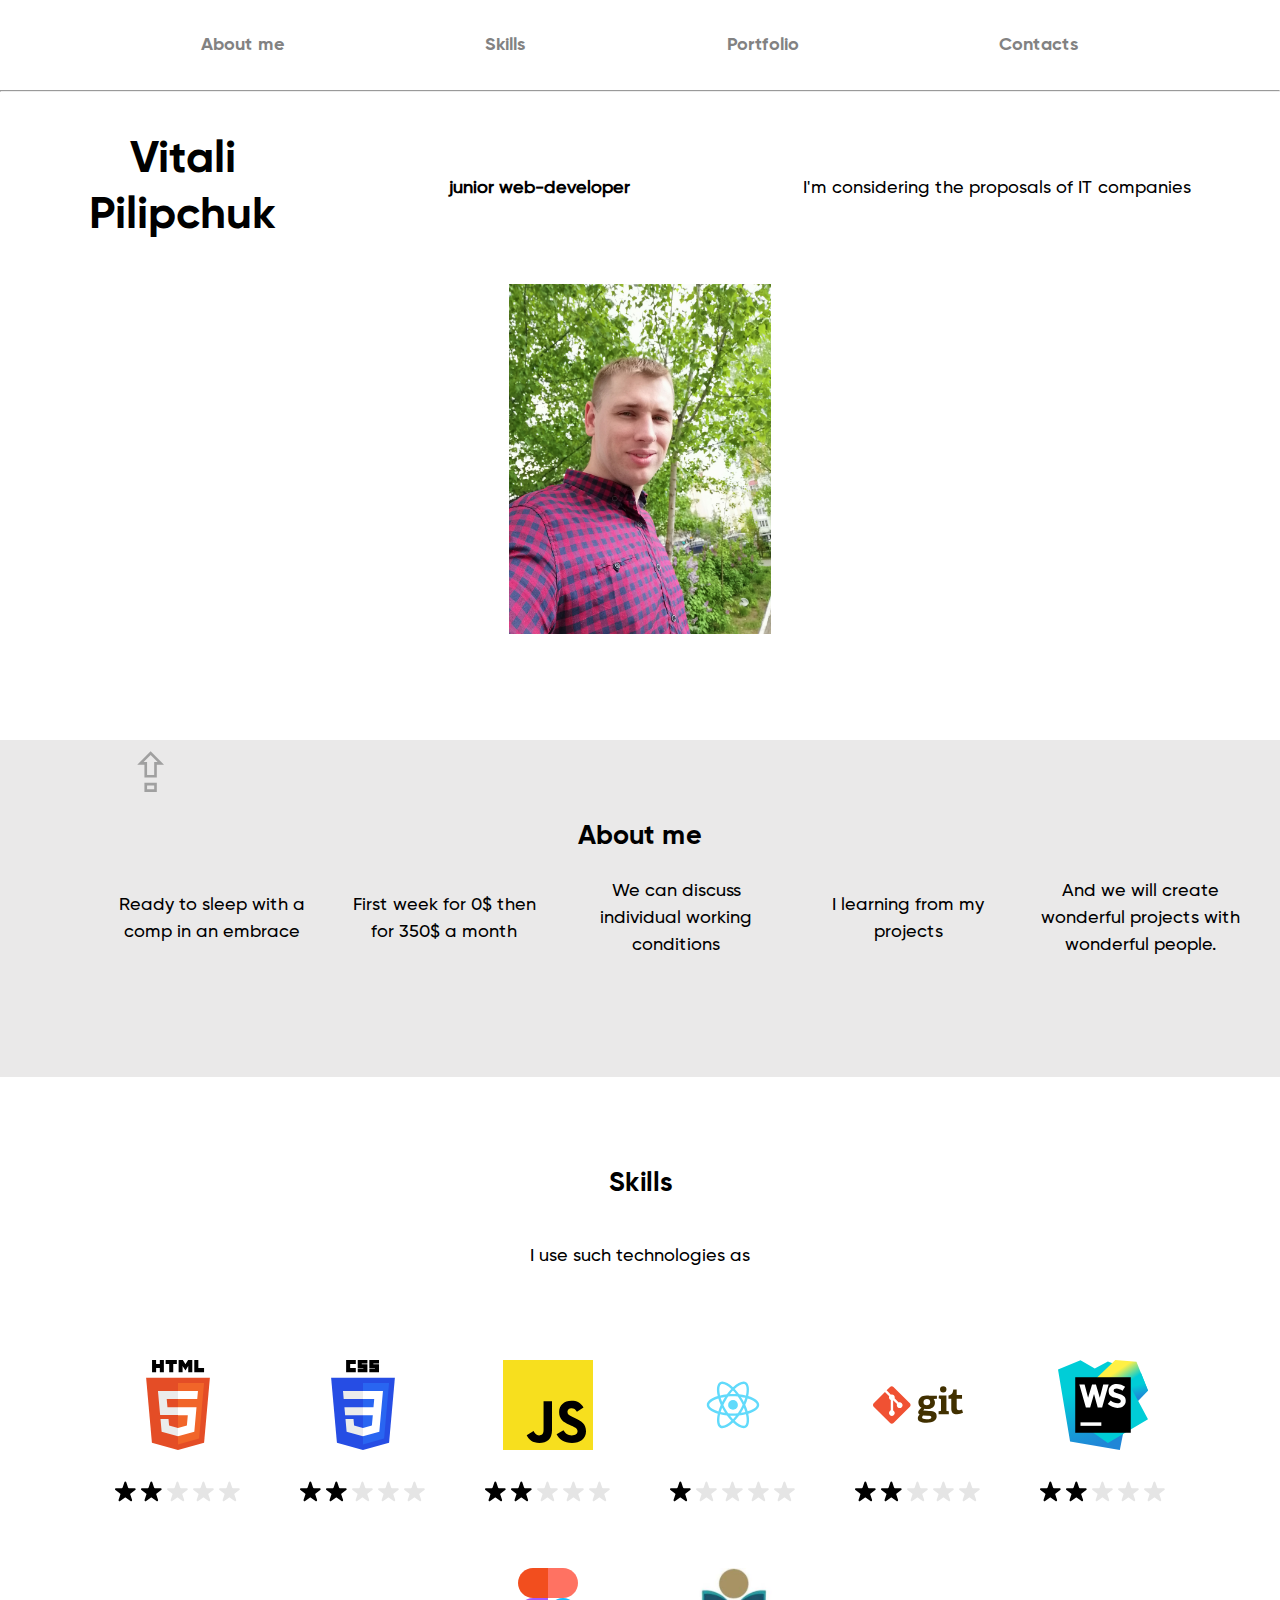
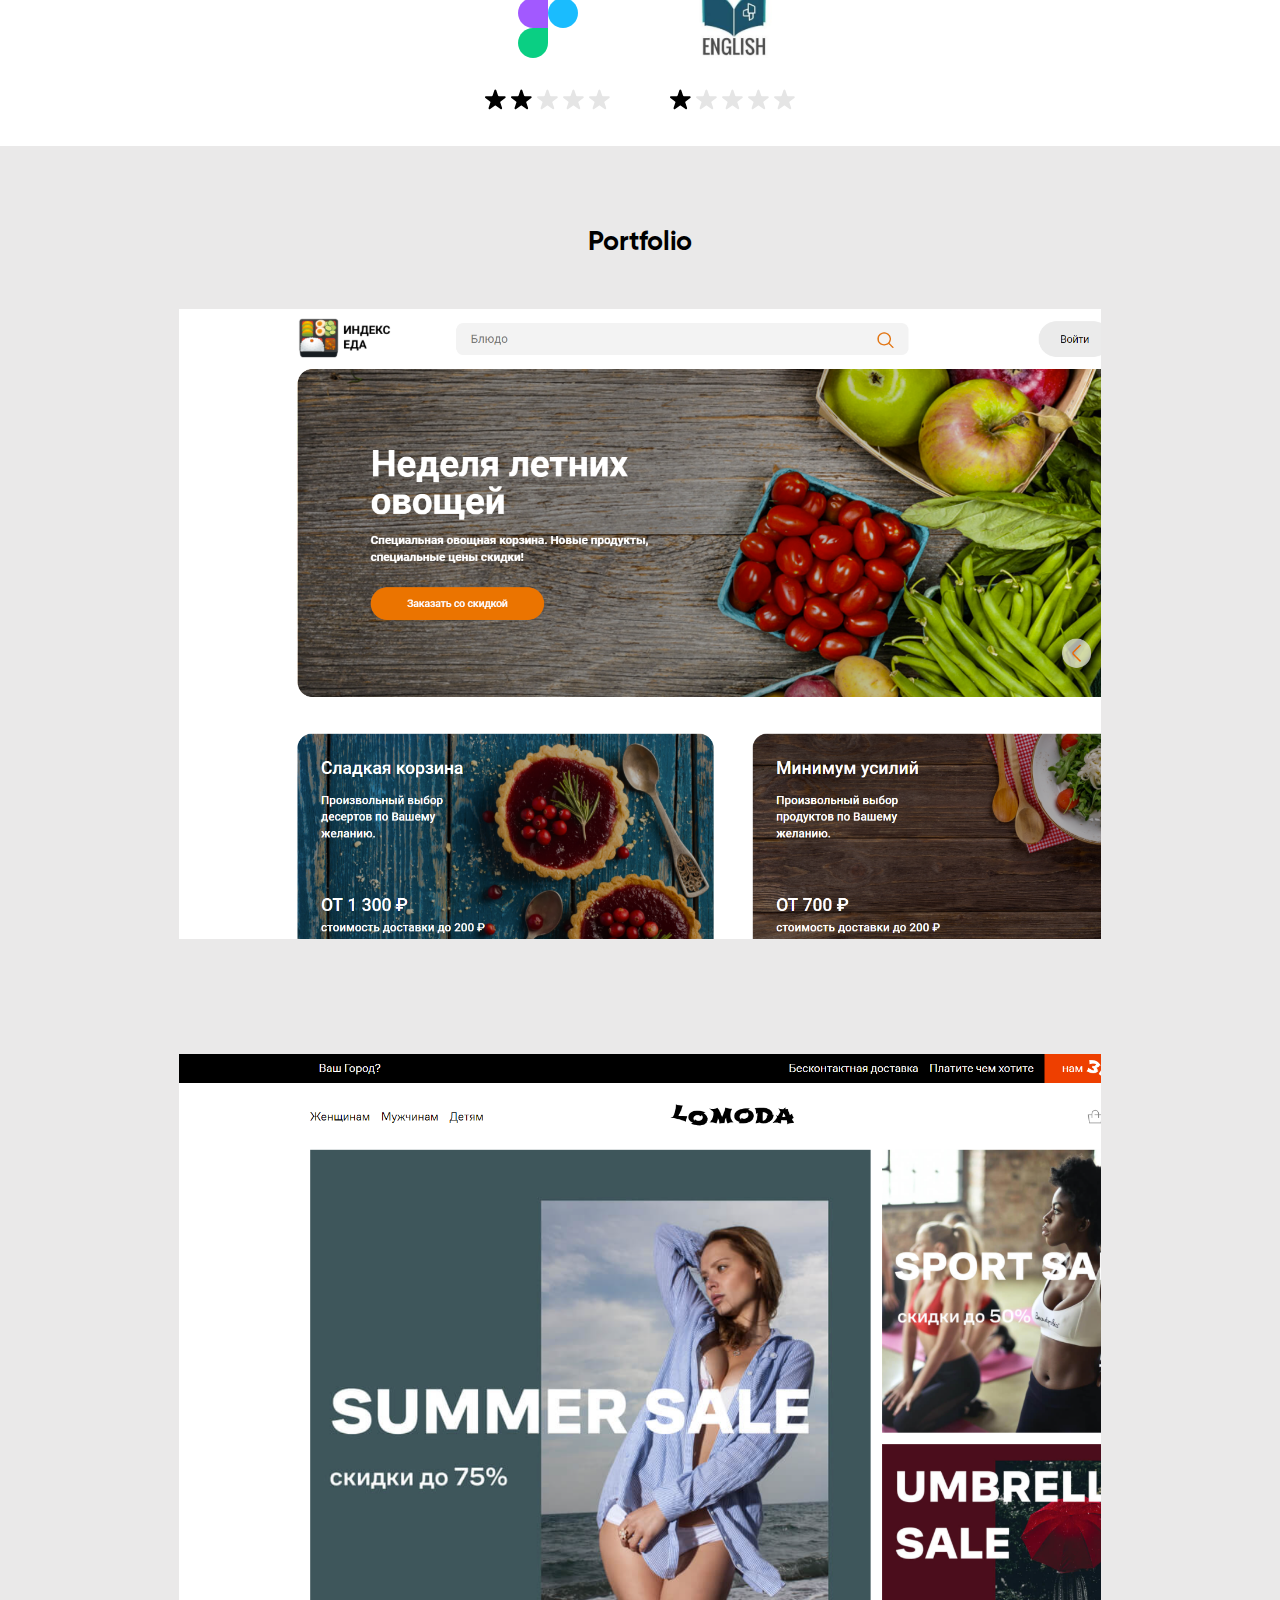
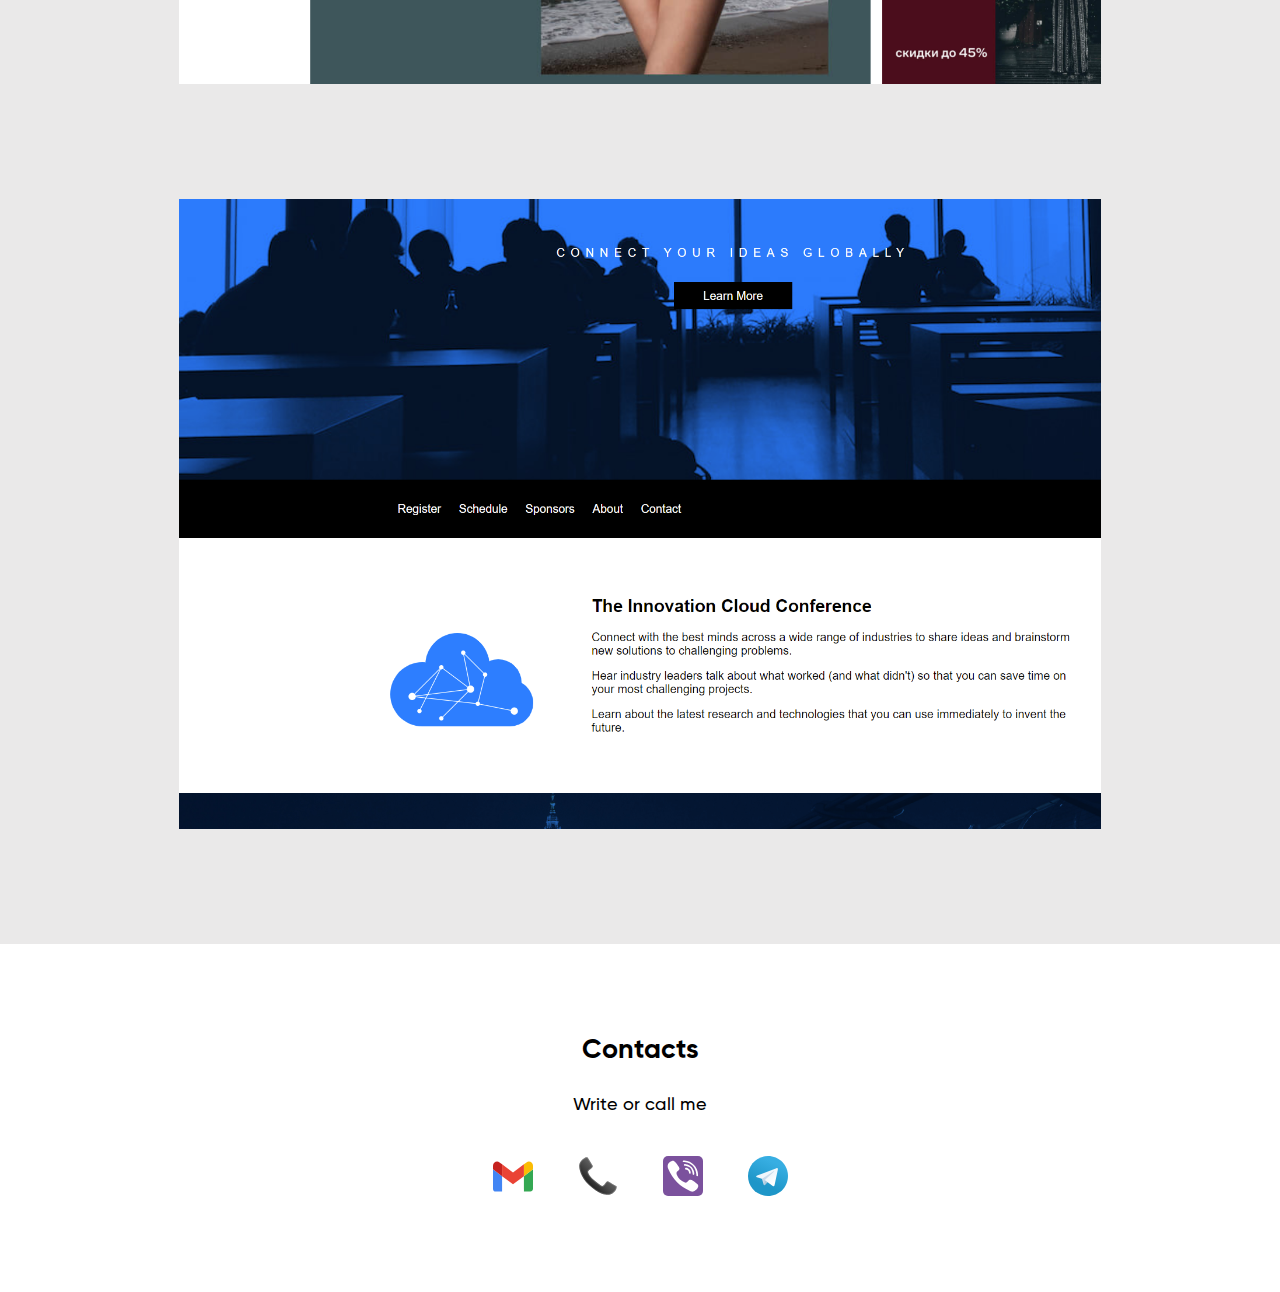
<file: index.html>
<!doctype html>
<html lang="en">
<head>
    <meta charset="UTF-8">
    <meta name="viewport"
          content="width=device-width, user-scalable=yes, initial-scale=1, maximum-scale=1, minimum-scale=1">
    <meta http-equiv="X-UA-Compatible" content="ie=edge">
    <link rel="icon" href="img/myLogoPage.svg">
    <link rel="stylesheet" href="font/stylesheet.css">
    <link rel="stylesheet" href="css/styles.css">
    <link rel="stylesheet" href="css/mobil.css">
    <link rel="stylesheet" href="css/desktop.css">
    <link rel="stylesheet" href="css/burgerMenu.css">
    <title>Vit-Pil</title>
</head>
<body>


<header class="container" id="home">
    <nav class="burger-menu">
        <input id="menu-toggle" type="checkbox"/>
        <label class="menu-btn" for="menu-toggle">
            <span></span>
        </label>

        <ul class="menu-box">
            <li><a class="menu-item" href="#about">About me</a></li>
            <li><a class="menu-item" href="#skills">Skills</a></li>
            <li><a class="menu-item" href="#portfolio">Portfolio</a></li>
            <li><a class="menu-item" href="#contact">Contacts</a></li>
        </ul>
    </nav>

    <hr>

    <div>
        <h1 class="my-name">Vitali Pilipchuk</h1>
        <h6>junior web-developer</h6>
        <div class="about">
            <p>I'm considering the proposals of IT companies</p>
        </div>
    </div>


    <figure class="my-ava">
        <img src="img/MyPhoto.jpg" alt="img" class="my-ava-img">
    </figure>

</header>


<main class="container" id="about">

    <section class="colour">
        <h2 class="h2">About me</h2>
        <div class="about-me">
            <p>Ready to sleep with a comp in an embrace</p>
            <p>First week for 0$ then for 350$ a month</p>
            <p>We can discuss individual working conditions</p>
            <p>I learning from my projects</p>
            <p>And we will create wonderful projects with wonderful people.</p>
        </div>

    </section>

    <section class="mySkill" id="skills">

        <h2 class="style">Skills</h2>
        <p>I use such technologies as</p>

        <div>

            <figure class="skills">
                <img src="img/html5.svg" alt="img" class="img-skills">
                <figcaption>
                    <img src="img/star.svg" alt="img">
                    <img src="img/star.svg" alt="img">
                    <img src="img/star1.svg" alt="img">
                    <img src="img/star1.svg" alt="img">
                    <img src="img/star1.svg" alt="img">
                </figcaption>
            </figure>

            <figure class="skills">
                <img src="img/css3.svg" alt="img" class="img-skills">
                <figcaption>
                    <img src="img/star.svg" alt="img">
                    <img src="img/star.svg" alt="img">
                    <img src="img/star1.svg" alt="img">
                    <img src="img/star1.svg" alt="img">
                    <img src="img/star1.svg" alt="img">
                </figcaption>
            </figure>

            <figure class="skills">
                <img src="img/javaScript.svg" alt="img" class="img-skills">
                <figcaption>
                    <img src="img/star.svg" alt="img">
                    <img src="img/star.svg" alt="img">
                    <img src="img/star1.svg" alt="img">
                    <img src="img/star1.svg" alt="img">
                    <img src="img/star1.svg" alt="img">
                </figcaption>
            </figure>

            <figure class="skills">
                <img src="img/react.svg" alt="img" class="img-skills">
                <figcaption>
                    <img src="img/star.svg" alt="img">
                    <img src="img/star1.svg" alt="img">
                    <img src="img/star1.svg" alt="img">
                    <img src="img/star1.svg" alt="img">
                    <img src="img/star1.svg" alt="img">
                </figcaption>
            </figure>

            <figure class="skills">
                <img src="img/git-logo.svg" alt="img" class="img-skills">
                <figcaption>
                    <img src="img/star.svg" alt="img">
                    <img src="img/star.svg" alt="img">
                    <img src="img/star1.svg" alt="img">
                    <img src="img/star1.svg" alt="img">
                    <img src="img/star1.svg" alt="img">
                </figcaption>
            </figure>

            <figure class="skills">
                <img src="img/webStorm_Icon.svg" alt="img" class="img-skills">
                <figcaption>
                    <img src="img/star.svg" alt="img">
                    <img src="img/star.svg" alt="img">
                    <img src="img/star1.svg" alt="img">
                    <img src="img/star1.svg" alt="img">
                    <img src="img/star1.svg" alt="img">
                </figcaption>
            </figure>

            <figure class="skills">
                <img src="img/figma.svg" alt="img" class="img-skills">
                <figcaption>
                    <img src="img/star.svg" alt="img">
                    <img src="img/star.svg" alt="img">
                    <img src="img/star1.svg" alt="img">
                    <img src="img/star1.svg" alt="img">
                    <img src="img/star1.svg" alt="img">
                </figcaption>
            </figure>

            <figure class="skills">
                <img src="img/english.svg" alt="img" class="img-skills">
                <figcaption>
                    <img src="img/star.svg" alt="img">
                    <img src="img/star1.svg" alt="img">
                    <img src="img/star1.svg" alt="img">
                    <img src="img/star1.svg" alt="img">
                    <img src="img/star1.svg" alt="img">
                </figcaption>
            </figure>


        </div>
    </section>


    <section class="colour" id="portfolio">
        <h2 class="h2">Portfolio</h2>

        <div class="all-portfolio">
            <a href="https://vitpi.github.io/FoodDelivery/" target="_blank" class="portfolio one"></a>
        </div>

        <div class="all-portfolio">
            <a href="https://vitpi.github.io/Lomoda/" target="_blank" class="portfolio two"></a>
        </div>

        <div class="all-portfolio">
            <a href="https://vitpi.github.io/Innovation/" target="_blank" class="portfolio three"></a>
        </div>

    </section>


</main>

<footer class="container" id="contact">
    <section class="contracts">
        <h2>Contacts</h2>
        <div class="phrases">
            <p>Write or call me</p>
        </div>

        <a href="mailto:pilip4yk.vitaliy@gmail.com" class="mail block"></a>

        <a href="tel:+375(29)2341201" class="tel block"></a>

        <a href="viber://chat?number=%2B375292341201" class="viber block"></a>

        <a href="tg://resolve?domain=vitaliPilipchuk" class="telegram block"></a>
    </section>


    <div class="indicator">
        <a href="#home">&#8682;</a>
    </div>


</footer>


<script src="javaScript/index.js"></script>


</body>
</html>
</file>
<file: font/stylesheet.css>
@font-face {
    font-family: 'Gilroy';
    src: url('Gilroy-Regular.eot');
    src: local('Gilroy Regular'), local('Gilroy-Regular'),
        url('Gilroy-Regular.eot?#iefix') format('embedded-opentype'),
        url('Gilroy-Regular.woff2') format('woff2'),
        url('Gilroy-Regular.woff') format('woff'),
        url('Gilroy-Regular.ttf') format('truetype');
    font-weight: normal;
    font-style: normal;
}

@font-face {
    font-family: 'Gilroy';
    src: url('Gilroy-ExtraboldItalic.eot');
    src: local('Gilroy Extrabold Italic'), local('Gilroy-ExtraboldItalic'),
        url('Gilroy-ExtraboldItalic.eot?#iefix') format('embedded-opentype'),
        url('Gilroy-ExtraboldItalic.woff2') format('woff2'),
        url('Gilroy-ExtraboldItalic.woff') format('woff'),
        url('Gilroy-ExtraboldItalic.ttf') format('truetype');
    font-weight: 800;
    font-style: italic;
}

/*+++++++++++++++++++++++++++++++++++++++++++++*/

@font-face {
    font-family: 'Gilroy-Bold';
    src: url('Gilroy-Bold.eot');
    src: local('Gilroy Bold'), local('Gilroy-Bold'),
        url('Gilroy-Bold.eot?#iefix') format('embedded-opentype'),
        url('Gilroy-Bold.woff2') format('woff2'),
        url('Gilroy-Bold.woff') format('woff'),
        url('Gilroy-Bold.ttf') format('truetype');
    font-weight: bold;
    font-style: normal;
}

/*+++++++++++++++++++++++++++++++++++++++++++++++++*/

@font-face {
    font-family: 'Gilroy';
    src: url('Gilroy-Black.eot');
    src: local('Gilroy Black'), local('Gilroy-Black'),
        url('Gilroy-Black.eot?#iefix') format('embedded-opentype'),
        url('Gilroy-Black.woff2') format('woff2'),
        url('Gilroy-Black.woff') format('woff'),
        url('Gilroy-Black.ttf') format('truetype');
    font-weight: 900;
    font-style: normal;
}

@font-face {
    font-family: 'Gilroy';
    src: url('Gilroy-Light.eot');
    src: local('Gilroy Light'), local('Gilroy-Light'),
        url('Gilroy-Light.eot?#iefix') format('embedded-opentype'),
        url('Gilroy-Light.woff2') format('woff2'),
        url('Gilroy-Light.woff') format('woff'),
        url('Gilroy-Light.ttf') format('truetype');
    font-weight: 300;
    font-style: normal;
}

@font-face {
    font-family: 'Gilroy';
    src: url('Gilroy-Semibold.eot');
    src: local('Gilroy Semibold'), local('Gilroy-Semibold'),
        url('Gilroy-Semibold.eot?#iefix') format('embedded-opentype'),
        url('Gilroy-Semibold.woff2') format('woff2'),
        url('Gilroy-Semibold.woff') format('woff'),
        url('Gilroy-Semibold.ttf') format('truetype');
    font-weight: 600;
    font-style: normal;
}

@font-face {
    font-family: 'Gilroy-Medium';
    src: url('Gilroy-Medium.eot');
    src: local('Gilroy Medium'), local('Gilroy-Medium'),
        url('Gilroy-Medium.eot?#iefix') format('embedded-opentype'),
        url('Gilroy-Medium.woff2') format('woff2'),
        url('Gilroy-Medium.woff') format('woff'),
        url('Gilroy-Medium.ttf') format('truetype');
    font-weight: 500;
    font-style: normal;
}

@font-face {
    font-family: 'Gilroy';
    src: url('Gilroy-MediumItalic.eot');
    src: local('Gilroy Medium Italic'), local('Gilroy-MediumItalic'),
        url('Gilroy-MediumItalic.eot?#iefix') format('embedded-opentype'),
        url('Gilroy-MediumItalic.woff2') format('woff2'),
        url('Gilroy-MediumItalic.woff') format('woff'),
        url('Gilroy-MediumItalic.ttf') format('truetype');
    font-weight: 500;
    font-style: italic;
}

@font-face {
    font-family: 'Gilroy';
    src: url('Gilroy-BlackItalic.eot');
    src: local('Gilroy Black Italic'), local('Gilroy-BlackItalic'),
        url('Gilroy-BlackItalic.eot?#iefix') format('embedded-opentype'),
        url('Gilroy-BlackItalic.woff2') format('woff2'),
        url('Gilroy-BlackItalic.woff') format('woff'),
        url('Gilroy-BlackItalic.ttf') format('truetype');
    font-weight: 900;
    font-style: italic;
}

@font-face {
    font-family: 'Gilroy';
    src: url('Gilroy-UltraLight.eot');
    src: local('Gilroy UltraLight'), local('Gilroy-UltraLight'),
        url('Gilroy-UltraLight.eot?#iefix') format('embedded-opentype'),
        url('Gilroy-UltraLight.woff2') format('woff2'),
        url('Gilroy-UltraLight.woff') format('woff'),
        url('Gilroy-UltraLight.ttf') format('truetype');
    font-weight: 200;
    font-style: normal;
}

@font-face {
    font-family: 'Gilroy';
    src: url('Gilroy-RegularItalic.eot');
    src: local('Gilroy Regular Italic'), local('Gilroy-RegularItalic'),
        url('Gilroy-RegularItalic.eot?#iefix') format('embedded-opentype'),
        url('Gilroy-RegularItalic.woff2') format('woff2'),
        url('Gilroy-RegularItalic.woff') format('woff'),
        url('Gilroy-RegularItalic.ttf') format('truetype');
    font-weight: normal;
    font-style: italic;
}

@font-face {
    font-family: 'Gilroy';
    src: url('Gilroy-SemiboldItalic.eot');
    src: local('Gilroy Semibold Italic'), local('Gilroy-SemiboldItalic'),
        url('Gilroy-SemiboldItalic.eot?#iefix') format('embedded-opentype'),
        url('Gilroy-SemiboldItalic.woff2') format('woff2'),
        url('Gilroy-SemiboldItalic.woff') format('woff'),
        url('Gilroy-SemiboldItalic.ttf') format('truetype');
    font-weight: 600;
    font-style: italic;
}

@font-face {
    font-family: 'Gilroy';
    src: url('Gilroy-HeavyItalic.eot');
    src: local('Gilroy Heavy Italic'), local('Gilroy-HeavyItalic'),
        url('Gilroy-HeavyItalic.eot?#iefix') format('embedded-opentype'),
        url('Gilroy-HeavyItalic.woff2') format('woff2'),
        url('Gilroy-HeavyItalic.woff') format('woff'),
        url('Gilroy-HeavyItalic.ttf') format('truetype');
    font-weight: 900;
    font-style: italic;
}

@font-face {
    font-family: 'Gilroy';
    src: url('Gilroy-Extrabold.eot');
    src: local('Gilroy Extrabold'), local('Gilroy-Extrabold'),
        url('Gilroy-Extrabold.eot?#iefix') format('embedded-opentype'),
        url('Gilroy-Extrabold.woff2') format('woff2'),
        url('Gilroy-Extrabold.woff') format('woff'),
        url('Gilroy-Extrabold.ttf') format('truetype');
    font-weight: 800;
    font-style: normal;
}

@font-face {
    font-family: 'Gilroy';
    src: url('Gilroy-BoldItalic.eot');
    src: local('Gilroy Bold Italic'), local('Gilroy-BoldItalic'),
        url('Gilroy-BoldItalic.eot?#iefix') format('embedded-opentype'),
        url('Gilroy-BoldItalic.woff2') format('woff2'),
        url('Gilroy-BoldItalic.woff') format('woff'),
        url('Gilroy-BoldItalic.ttf') format('truetype');
    font-weight: bold;
    font-style: italic;
}

@font-face {
    font-family: 'Gilroy';
    src: url('Gilroy-UltraLightItalic.eot');
    src: local('Gilroy UltraLight Italic'), local('Gilroy-UltraLightItalic'),
        url('Gilroy-UltraLightItalic.eot?#iefix') format('embedded-opentype'),
        url('Gilroy-UltraLightItalic.woff2') format('woff2'),
        url('Gilroy-UltraLightItalic.woff') format('woff'),
        url('Gilroy-UltraLightItalic.ttf') format('truetype');
    font-weight: 200;
    font-style: italic;
}

@font-face {
    font-family: 'Gilroy';
    src: url('Gilroy-LightItalic.eot');
    src: local('Gilroy Light Italic'), local('Gilroy-LightItalic'),
        url('Gilroy-LightItalic.eot?#iefix') format('embedded-opentype'),
        url('Gilroy-LightItalic.woff2') format('woff2'),
        url('Gilroy-LightItalic.woff') format('woff'),
        url('Gilroy-LightItalic.ttf') format('truetype');
    font-weight: 300;
    font-style: italic;
}

@font-face {
    font-family: 'Gilroy';
    src: url('Gilroy-Heavy.eot');
    src: local('Gilroy Heavy'), local('Gilroy-Heavy'),
        url('Gilroy-Heavy.eot?#iefix') format('embedded-opentype'),
        url('Gilroy-Heavy.woff2') format('woff2'),
        url('Gilroy-Heavy.woff') format('woff'),
        url('Gilroy-Heavy.ttf') format('truetype');
    font-weight: 900;
    font-style: normal;
}

@font-face {
    font-family: 'Gilroy';
    src: url('Gilroy-Thin.eot');
    src: local('Gilroy Thin'), local('Gilroy-Thin'),
        url('Gilroy-Thin.eot?#iefix') format('embedded-opentype'),
        url('Gilroy-Thin.woff2') format('woff2'),
        url('Gilroy-Thin.woff') format('woff'),
        url('Gilroy-Thin.ttf') format('truetype');
    font-weight: 100;
    font-style: normal;
}

@font-face {
    font-family: 'Gilroy';
    src: url('Gilroy-ThinItalic.eot');
    src: local('Gilroy Thin Italic'), local('Gilroy-ThinItalic'),
        url('Gilroy-ThinItalic.eot?#iefix') format('embedded-opentype'),
        url('Gilroy-ThinItalic.woff2') format('woff2'),
        url('Gilroy-ThinItalic.woff') format('woff'),
        url('Gilroy-ThinItalic.ttf') format('truetype');
    font-weight: 100;
    font-style: italic;
}
</file>
<file: css/styles.css>
/*


*/

*, *:before, *:after {
    margin: 0;
    padding: 0;
    box-sizing: border-box;
    text-decoration: none;
    font-family: Gilroy-Medium, sans-serif;
    font-size: 18px;
}


a:link {
    color: #333;
}

a:visited {
    color: #333;
}

a:active {
    color: #333;
}

::-webkit-scrollbar {
    width: 3px;
}

::-webkit-scrollbar-thumb {
    /*border-radius: 70px;*/
    background-color: #051c4b;
}
</file>
<file: css/mobil.css>
/*










*/


@media all and (max-width: 481px) {

    h2 {
        font-family: Gilroy-Bold, sans-serif;
        font-size: 1.5rem;
    }

    .container {
        width: 90%;
        margin: auto;
    }

    hr {
        display: none;
    }

    .my-name {
        width: 11rem;
        margin-top: 45px;
        font-family: 'Gilroy-Bold', sans-serif;
        font-size: 2.5rem;
        color: #000000;
    }

    .about {
        font-family: Gilroy-Medium, sans-serif;
        font-size: 1rem;
        line-height: 1.5rem;
        color: #090909;
        margin-top: 23px;
    }


    .my-ava {
        margin-top: 2rem;
    }


    .my-ava-img {
        width: 100%;
    }


    /*     about    */
    .colour {
        position: relative;
        left: -5%;
        width: 110%;
        margin-top: 85px;
        background: #eae9e9;
        text-align: center;
        overflow: hidden;
    }


    .colour h2 {
        margin-top: 80px;
    }

    .about-me {
        margin: 1.7rem;
        display: flex;
        flex-direction: column;
        font-family: Gilroy-Medium, sans-serif;
        line-height: 1.5rem;
        color: #000000;
    }

    .about-me p {
        margin-bottom: 82px;
    }

    /*    the end  about    */
    /*

    */
    /*     mySkill    */
    .mySkill {
        text-align: center;
    }

    .mySkill h2 {
        margin-top: 83px;
    }

    .mySkill p {
        margin: 50px 0 70px 0;

    }

    .skills {
        margin-bottom: 80px;
    }


    .img-skills {
        width: 90px;
        height: 90px;
        margin-bottom: 25px;
    }

    /*    the end mySkill    */
    /*      portfolio           */
    /*
    */
    .all-portfolio {
        width: 90%;
        margin: 50px auto 70px auto;
        display: flex;
        flex-direction: column;
        align-items: center;

    }

    .portfolio {
        display: block;
        width: 100%;
        height: 30vh;
        margin-bottom: 5vh;
    }


    .one {
        background: url("../img/food.png") no-repeat;
        background-size: cover;
    }

    .two {
        background: url("../img/lomoda.png") no-repeat;
        background-size: cover;
    }

    .three{
        background: url("../img/Innovation.png") no-repeat;
        background-size: cover;
    }

    /*  the end    portfolio           */
    /*

    */
    /*   footer   */
    .contracts {
        text-align: center;
        margin-bottom: 70px;
    }

    .contracts:first-child {
        margin-top: 80px;

    }

    .phrases {
        margin: 27px auto 40px auto;
    }


    .block {
        width: 40px;
        height: 40px;
        display: block;
        margin: 0 auto 50px auto;
    }

    .mail {
        background: url("../img/gmail.svg") no-repeat;
        background-size: 100%;
    }

    .tel {
        background: url("../img/tel.svg") no-repeat;
        background-size: 100%;
    }

    .viber {
        background: url("../img/viber.svg") no-repeat;
        background-size: 100%;
    }

    .telegram {
        background: url("../img/telegram.svg") no-repeat;
        background-size: 100%;
    }

    /*  =======    the end footer     */
    .indicator {
        position: fixed;
        bottom: 3%;
    }

    .indicator > a {
        font-size: 3rem;
        opacity: .4;
    }


}
</file>
<file: css/desktop.css>
/*





*/


@media (min-width: 481px) {

    #menu-toggle {
        display: none;
    }

    .container {
        text-align: center;

    }

    header div {
        margin: 40px 0 40px 0;
        display: flex;
        justify-content: space-around;
        align-items: center;
    }


    .menu-box {
        height: 10vh;
        display: flex;
        justify-content: space-evenly;
        align-items: center;

    }

    .menu-box li {
        list-style: none;
    }

    .menu-box li a {
        font-family: Gilroy-Bold, sans-serif;
        color: #828282;
    }

    .menu-box li a:hover {
        color: #000000;
    }


    .about {
        flex-direction: column;
        justify-content: center;
    }

    .about p {
        margin: 5px;
    }


    .my-name {
        width: 11rem;
        font-family: 'Gilroy-Bold', sans-serif;
        font-size: 2.5rem;
        color: #000000;
    }


    .my-ava {
        width: 80%;
        margin: 0 auto 100px auto;
        text-align: center;

    }


    .my-ava-img {
        height: 350px;
    }


    /*
  ===============   main  =====
    */
    .img-skills {
        width: 90px;
        height: 90px;
        margin-bottom: 25px;
    }


    .colour {
        background: #eae9e9;
        overflow: hidden;
        padding-top: 80px;
    }

    h2 {
        font-family: Gilroy-Bold, sans-serif;
        font-size: 1.5rem;
    }

    .about-me {
        padding: 1.7vh 2vh 12vh 10vh;
        font-family: Gilroy-Medium, sans-serif;
        line-height: 1.5rem;
        display: flex;
        justify-content: space-evenly;
        align-items: center;
    }

    .about-me p {
        width: 220px;
        padding: 10px;
    }


    .mySkill {
        text-align: center;
        margin-top: 10vh;
    }

    .mySkill p {
        margin: 5vh 0 7vh 0;
    }

    .mySkill div {
        display: flex;
        justify-content: center;
        flex-direction: row;
        flex-wrap: wrap;

    }

    .skills {
        margin: 10px;
        padding: 20px;
    }

    .all-portfolio {
        width: 80%;
        margin: 50px auto 70px auto;
        display: flex;
        flex-wrap: wrap;
        justify-content: center;

    }

    .portfolio {
        width: 90%;
        height: 70vh;
        margin-bottom: 5vh;
    }

    .one {
        background: url("../img/food.png") no-repeat;
        background-size: cover;
    }

    .two {
        background: url("../img/lomoda.png") no-repeat;
        background-size: cover;
    }

    .three {
        background: url("../img/Innovation.png") no-repeat;
        background-size: cover;
    }

    /*+++++++++++++++++++++ footer +++++++++++++++++ */
    footer {
        margin: 10vh 0 10vh 0;
    }


    .phrases {
        margin: 27px auto 40px auto;
    }

    .block {
        width: 40px;
        height: 40px;
        display: inline-block;
        margin: 0 20px 0 20px;
    }

    .mail {
        background: url("../img/gmail.svg") no-repeat;
        background-size: 100%;
    }

    .tel {
        background: url("../img/tel.svg") no-repeat;
        background-size: 100%;
    }

    .viber {
        background: url("../img/viber.svg") no-repeat;
        background-size: 100%;
    }

    .telegram {
        background: url("../img/telegram.svg") no-repeat;
        background-size: 100%;
    }


    .indicator {
        position: fixed;
        left: 10%;
        bottom: 10%;

    }

    .indicator > a {
        font-size: 3rem;
        opacity: .4;
    }

}
</file>
<file: css/burgerMenu.css>
/*





*/


@media (max-width: 481px) {

    /*===========burger-menu===========*/
    .menu-btn {
        display: flex;
        align-items: center;
        position: absolute;
        top: 50px;
        right: 20px;
        width: 26px;
        height: 26px;
        cursor: pointer;
        z-index: 1;
    }

    .menu-btn > span,
    .menu-btn > span::before,
    .menu-btn > span::after {
        display: block;
        position: absolute;
        width: 100%;
        height: 2px;
        background-color: #616161;
        transition-duration: .25s;
    }

    .menu-btn > span::before {
        content: '';
        top: -8px;
    }

    .menu-btn > span::after {
        content: '';
        top: 8px;
    }

    .menu-box {
        display: block;
        position: fixed;
        visibility: hidden;
        top: 0;
        left: -100%;
        width: 250px;
        height: 80%;
        margin: 0;
        padding: 80px 0;
        list-style: none;
        background-color: #ECEFF1;
        box-shadow: 1px 0 6px rgba(0, 0, 0, .2);
        transition-duration: .45s;
        z-index: 1;
    }


    .menu-item {
        display: block;
        padding: 12px 24px;
        color: #333;
        font-family: 'Roboto', sans-serif;
        font-size: 20px;
        font-weight: 600;
        text-decoration: none;
        transition-duration: .25s;
    }

    .menu-item:hover {
        background-color: #CFD8DC;
    }


    #menu-toggle {
        opacity: 0;
    }


    #menu-toggle:checked ~ .menu-btn > span {
        transform: rotate(45deg);
    }

    #menu-toggle:checked ~ .menu-btn > span::before {
        top: 0;
        transform: rotate(0);
    }

    #menu-toggle:checked ~ .menu-btn > span::after {
        top: 0;
        transform: rotate(90deg);
    }

    #menu-toggle:checked ~ .menu-box {
        visibility: visible;
        left: 0;
    }

    /*===========  The end burger-menu ====================*/
    /*

    */


}
</file>
